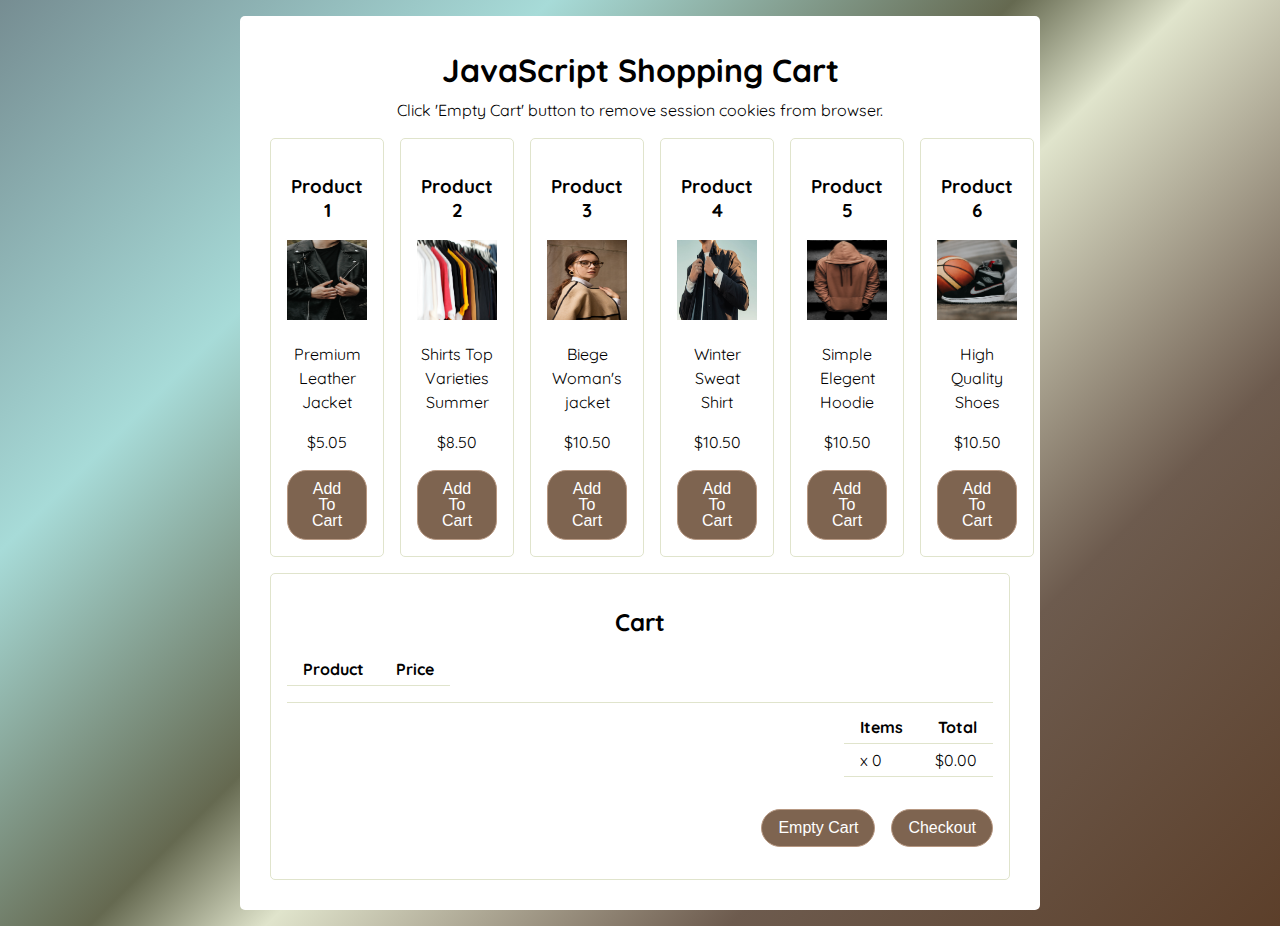
<file: 7th Smester Project/cart.html>
<!DOCTYPE html>
<html lang="en">
  <head>
    <meta charset="utf-8">
    <meta name="viewport" content="width=device-width, initial-scale=1">
    <meta name="author" content="CodeHim">
    <title>Shopping Cart Example</title>
    
    <!-- Style CSS -->
    <link rel="stylesheet" href="cart.css">
  
  </head>
  <body>
      
 <main>
     <!-- Start DEMO HTML (Use the following code into your project)-->
    <div class="container"> 
   <h1>JavaScript Shopping Cart</h1>
   <p>Click 'Empty Cart' button to remove session cookies from browser.</p>
   <div id="alerts"></div>
<div class="productcont">
        <div class="product">
            <h3 class="productname">Product 1</h3>
            <img src="images/one.jpg" alt="Jacket" height="80px" width="80px">
            <p>Premium Leather Jacket</p>
            <p class="price">$5.05</p>
            <button class="addtocart">Add To Cart</button>
        </div><br>
        <div class="product">
            <h3 class="productname">Product 2</h3>
            <img src="images/four.jpg" alt="Top" height="80px" width="80px">
            <p>Shirts Top Varieties Summer</p>
            <p class="price">$8.50</p>
            <button class="addtocart">Add To Cart</button>
        </div>
        <div class="product">
            <h3 class="productname">Product 3</h3>
            <img src="images/Five.jpg" alt="Jacket" height="80px" width="80px">
            <p>Biege Woman's jacket</p>
            <p class="price">$10.50</p>
            <button class="addtocart">Add To Cart</button>
        </div>
        <div class="product">
            <h3 class="productname">Product 4</h3>
            <img src="images/Shirts.jpg" alt="Shirt" height="80px" width="80px">
            <p>Winter Sweat Shirt</p>
            <p class="price">$10.50</p>
            <button class="addtocart">Add To Cart</button>
        </div>
        <div class="product">
            <h3 class="productname">Product 5</h3>
            <img src="images/Hoodie.jpg" alt="Hoodie" height="80px" width="80px">
            <p>Simple Elegent Hoodie</p>
            <p class="price">$10.50</p>
            <button class="addtocart">Add To Cart</button>
        </div>
        <div class="product">
            <h3 class="productname">Product 6</h3>
            <img src="images/Shoes1.jpg" alt="Shoes" height="80px" width="80px">
            <p>High Quality Shoes</p>
            <p class="price">$10.50</p>
            <button class="addtocart">Add To Cart</button>
        </div>
        </div>
        <div class="cart-container">
          <h2>Cart</h2>
          <table>
            <thead>
              <tr>
              <th><strong>Product</strong></th>
              <th><strong>Price</strong></th>
            </tr>
            </thead>
            <tbody id="carttable">
            </tbody>
          </table>
          <hr>
          <table id="carttotals">
            <tr>
              <td><strong>Items</strong></td>
              <td><strong>Total</strong></td>
            </tr>
            <tr>
              <td>x <span id="itemsquantity">0</span></td>
             
              <td>$<span id="total">0</span></td>
            </tr></table>

            
          <div class="cart-buttons">  
            <button id="emptycart">Empty Cart</button>
            <a href="creatNew.html"><button id="checkout" href="" >Checkout</button></a>
          </div>
        </div>
</div>
<!-- partial -->

     <!-- END EDMO HTML (Happy Coding!)-->
 </main>
 
        <script  src="cart.js"></script> 
  </body>
</html>
</file>
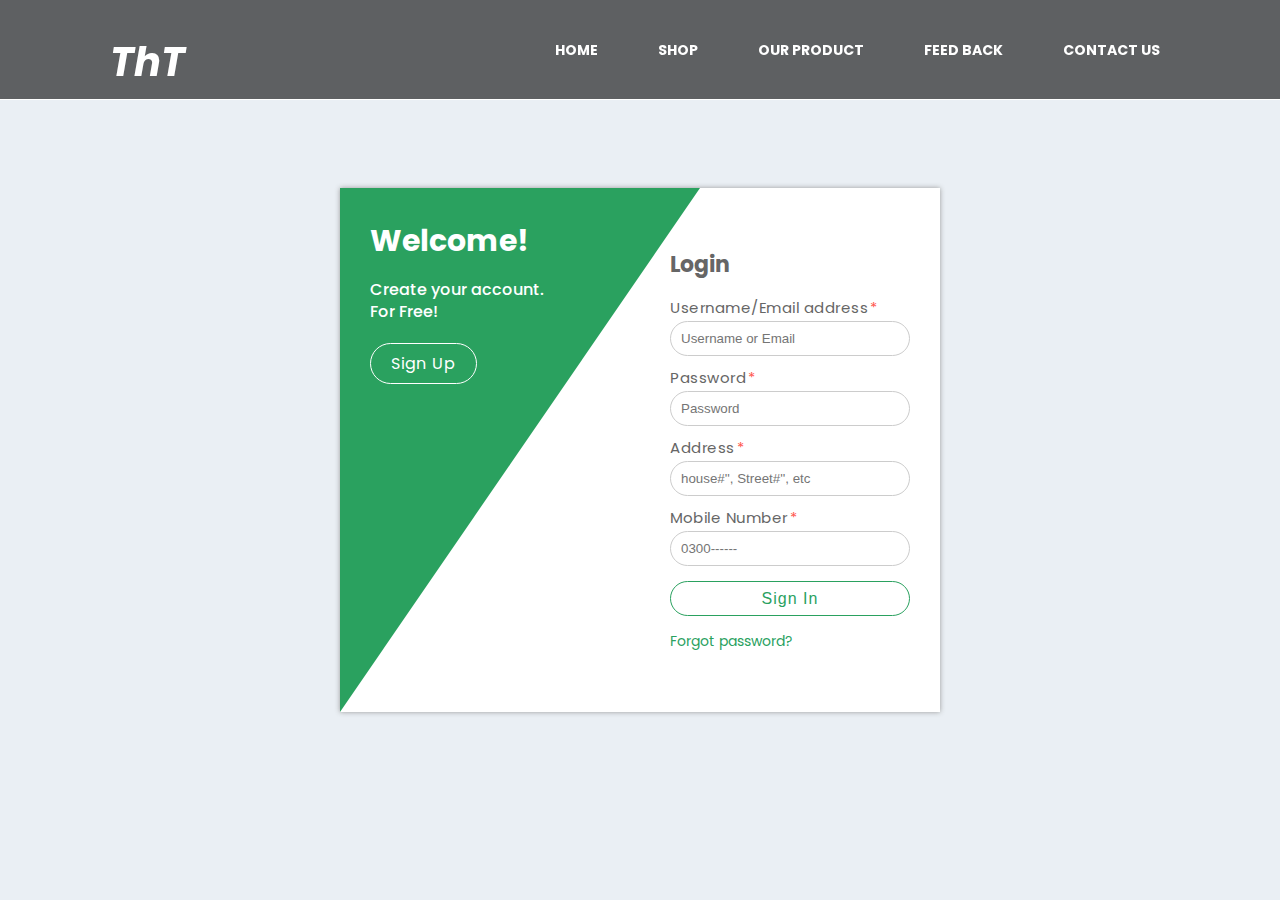
<file: 7th Smester Project/creatNew.html>
<!DOCTYPE html>
<html lang="en">

<head>
    <meta charset="UTF-8">
    <meta http-equiv="X-UA-Compatible" content="IE=edge">
    <meta name="viewport" content="width=device-width, initial-scale=1.0">
    <title>Sign In Form</title>
    <link rel="stylesheet" href="Creatnew.css">
</head>

<body>
  <div>
    <nav>
            <div class="logo"><summary> ThT </summary></div>
            <ul>
                <li><a href="./index.html">Home</a></li>
                <li><a href="#">Shop</a></li>
                <li><a href="#">Our Product</a></li>
                <li><a href="#">Feed back</a></li>
                <li><a href="./Contact Us.html">Contact Us</a></li>
            </ul>            
    </nav>
</div>
    <div class="wrapper login">
        <div class="container">
            <div class="col-left">
                <div class="login-text">
                    <h2>Welcome!</h2>
                    <p>Create your account.<br>For Free!</p> <a href="./New Account.html" class="btn">Sign Up</a>
                </div>
            </div>
            <div class="col-right">
                <div class="login-form">
                    <h2>Login</h2>
                    <form action="">
                        <p> <label>Username/Email address<span>*</span></label> <input type="text" placeholder="Username or Email" required> </p>
                        <p> <label>Password<span>*</span></label> <input type="password" placeholder="Password" required> </p>
                        <p> <label>Address<span>*</span></label> <input type="text" placeholder="house#'', Street#'', etc" required> </p>
                        <p> <label>Mobile Number<span>*</span></label> <input type="number" placeholder="0300------" required> </p>
                        <p> <input type="submit" value="Sign In"> </p>
                        <p> <a href="">Forgot password?</a> </p>
                    </form>
                </div>
            </div>
        </div>
    </div>
</body>

</html>
</file>
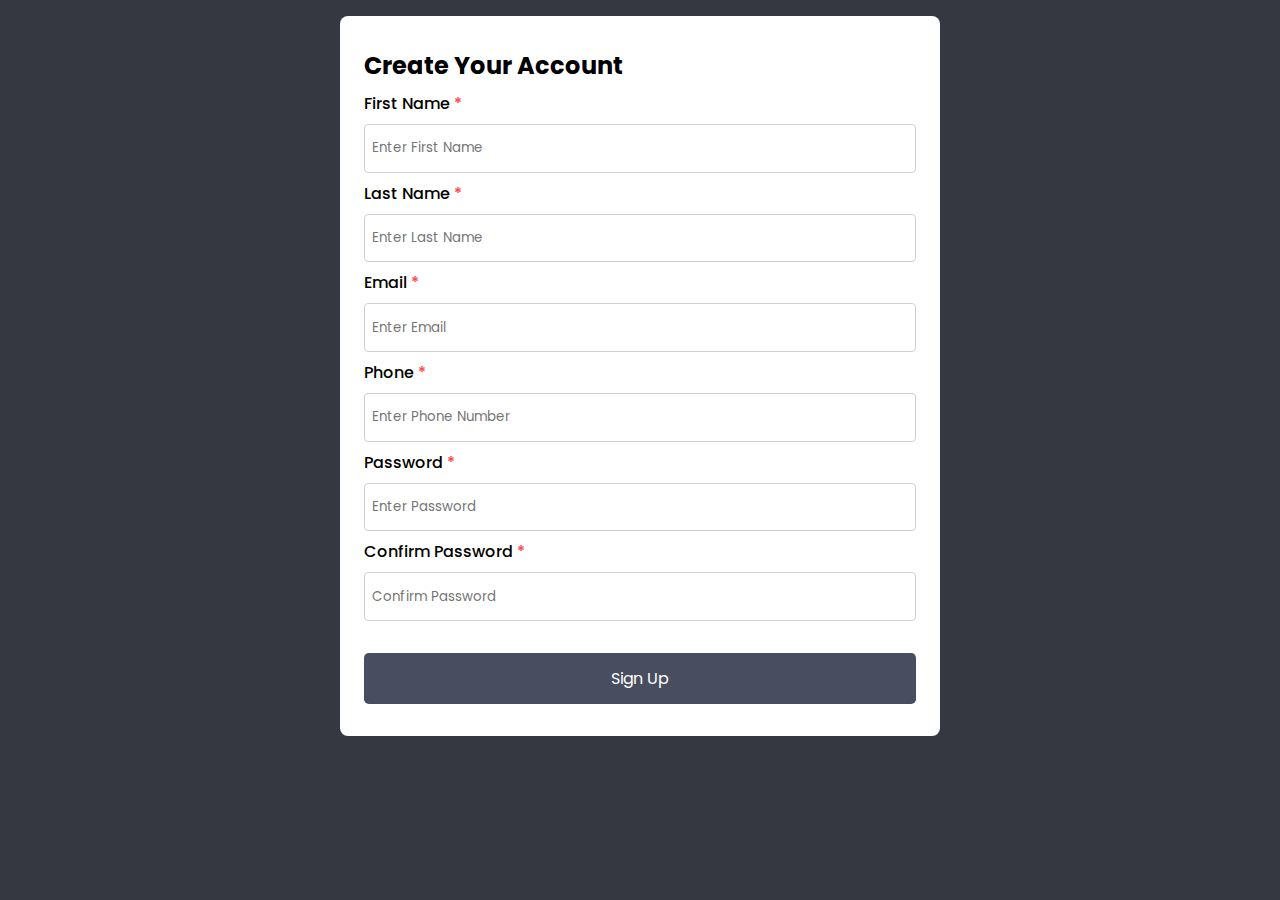
<file: 7th Smester Project/New Account.html>
<html>
  <head>
    <title>Form Validation</title>
    <meta name="viewport" content="width=device-width, initial-scale=1" />
    <!-- Google Fonts -->
    <link
      href="https://fonts.googleapis.com/css2?family=Poppins:wght@400;500;600&display=swap"
      rel="stylesheet"
    />
    <!-- Stylesheet -->
    <link rel="stylesheet" href="New Account.css" />
  </head>
  <body>
   
    
    <div class="container">
      <form autocomplete="off">
        <h4>Create Your Account</h4>
        <div class="input-section">
          <label>First Name <span class="required-color">*</span></label>
          <input
            type="text"
            placeholder="Enter First Name"
            id="first-name-input"
            required
          />
          <span id="first-name-error" class="hide required-color error-message"
            >Invalid Input</span
          >
          <span id="empty-first-name" class="hide required-color error-message"
            >First Name Cannot Be Empty</span
          >
        </div>
        <div class="input-section">
          <label>Last Name <span class="required-color">*</span></label>
          <input
            type="text "
            placeholder="Enter Last Name"
            id="last-name-input"
            required
          />
          <span id="last-name-error" class="hide required-color error-message"
            >Invalid Input</span
          >
          <span id="empty-last-name" class="hide required-color error-message">
            Last Name Cannot Be Empty
          </span>
        </div>

        <div class="input-section">
          <label>Email <span class="required-color">*</span></label>
          <input type="email" placeholder="Enter Email" id="email" required />
          <span id="email-error" class="hide required-color error-message"
            >Invalid Email</span
          >
          <span id="empty-email" class="hide required-color error-message"
            >Email Cannot Be Empty</span
          >
        </div>

        <div class="input-section">
          <label>Phone <span class="required-color">*</span></label>
          <input
            type="text"
            placeholder="Enter Phone Number"
            id="phone"
            required
          />
          <span id="phone-error" class="hide required-color error-message"
            >Phone Number Should Have 10 Digits</span
          >
          <span id="empty-phone" class="hide required-color error-message">
            Phone cannot be empty
          </span>
        </div>

        <div class="input-section">
          <label>Password <span class="required-color">*</span></label>
          <input
            type="password"
            placeholder="Enter Password"
            id="password"
            required
          />
          <span id="password-error" class="hide required-color error-message">
            Passwords Should Have Letter, Special symbols, Numbers And Length >=
            8
          </span>
          <span id="empty-password" class="hide required-color error-message">
            Password Cannot Be Empty
          </span>
        </div>

        <div class="input-section">
          <label>Confirm Password <span class="required-color">*</span></label>
          <input
            type="password"
            id="verify-password"
            placeholder="Confirm Password"
            required
          />
          <span
            id="verify-password-error"
            class="hide required-color error-message"
            >Should Be Same As Previous Password</span
          >
          <span
            id="empty-verify-password"
            class="hide required-color error-message"
            >Password Cannot Be Empty</span
          >
        </div>
        <button id="submit-button">Sign Up</button>
      </form>
    </div>
    <!-- Script -->
    <script src="New Account.js"></script>
  </body>
</html>
</file>
<file: 7th Smester Project/cart.css>
@import url('https://fonts.googleapis.com/css?family=Quicksand:400,700');
*, ::before, ::after { box-sizing: border-box; }
body{
  font-family:'Quicksand', sans-serif;
  text-align:center;
  line-height:1.5em;
/*   background:#E0E4CC; */
 background: #70898e;
background: -moz-linear-gradient(-45deg, #b5e1ea 0%, #5d8280 25%, #707557 46%, #e0e4cc 54%, #deab83 75%, #f0a975 100%);
background: -webkit-linear-gradient(-45deg, #87a7ad 0%,#a4cac8 25%,#e0e4cc 46%,#e0e4cc 54%,#a3846d 75%,#d3966a 100%);
background: linear-gradient(135deg, #768d92 0%,#a7dbd8 25%,#656950 46%,#e0e4cc 54%,#6d5b4e 75%,#5c3f2a 100%);
filter: progid:DXImageTransform.Microsoft.gradient( startColorstr='#69d2e7', endColorstr='#fa6900',GradientType=1 );
}
hr {
  border:none;
  background:#E0E4CC;
  height:1px;
/*   width:60%;
  display:block;
  margin-left:0; */
}
h1{
    margin: 12px;
}
.container {
  max-width: 800px; 
  margin: 1em auto; 
  background:#FFF; 
  padding:30px;
  border-radius:5px;
}
.productcont {
  display: flex; 
}
.product {
  padding:1em; 
  border:1px solid #E0E4CC; 
  margin-right:1em; 
  border-radius:5px;
}
.cart-container {
  border:1px solid #E0E4CC;
  border-radius:5px;
  margin-top:1em;
  padding:1em;
}
button, input[type="submit"] { 
    border:1px solid #b79882; 
    color:#fff; 
    background: #7e6450; 
    padding:0.6em 1em;
    font-size:1em; 
    line-height:1; 
    border-radius: 1.2em;
    transition: color 0.2s ease-in-out, background 0.2s ease-in-out, border-color 0.2s ease-in-out;
}
button:hover, button:focus, button:active, input[type="submit"]:hover, input[type="submit"]:focus, input[type="submit"]:active {
    background: #A7DBD8;
    border-color:#69D2E7;
    color:#000;
    cursor: pointer;
}
table {
  margin-bottom:1em;
  border-collapse:collapse;
}
table td, table th {
  text-align:left;
  padding:0.25em 1em;
  border-bottom:1px solid #E0E4CC;
}
#carttotals {
  margin-right:0;
  margin-left:auto;
}
.cart-buttons {
  width:auto;
  margin-right:0;
  margin-left:auto;
  display:flex;
  justify-content:flex-end;
  padding:1em 0;
}
#emptycart {
  margin-right:1em;
}
table td:nth-last-child(1) {
  text-align:right;
}
.message {
  border-width: 1px 0px;
  border-style:solid;
  border-color:#A7DBD8;
  color:#679996;
  padding:0.5em 0;
  margin:1em 0;
}
</file>
<file: 7th Smester Project/Creatnew.css>
@import url('https://fonts.googleapis.com/css2?family=Poppins&display=swap');
* {
    box-sizing: border-box;
}

body {
    margin: 0;
    font-family: poppins, Arial, Helvetica, sans-serif;
    font-size: 16px;
    font-weight: 400;
    color: #666666;
    background: #eaeff4;
}

.wrapper {
    margin: 0 auto;
    width: 100%;
    max-width: 1140px;
    min-height: 100vh;
    display: flex;
    align-items: center;
    justify-content: center;
    flex-direction: column;
}

.container {
    position: relative;
    width: 100%;
    max-width: 600px;
    height: auto;
    display: flex;
    background: #ffffff;
    box-shadow: 0 0 5px #999999;
}

.login .col-left,
.login .col-right {
    padding: 30px;
    display: flex;
}

.login .col-left {
    width: 60%;
    clip-path: polygon(0 0, 0% 100%, 100% 0);
    background: #2aa15f;
}

.login .col-right {
    padding: 60px 30px;
    width: 50%;
    margin-left: -10%;
}

@media(max-width: 575px) {
    .login .container {
        flex-direction: column;
        box-shadow: none;
    }
    .login .col-left,
    .login .col-right {
        width: 100%;
        margin: 0;
        clip-path: none;
    }
    .login .col-right {
        padding: 30px;
    }
}

.login .login-text {
    position: relative;
    width: 100%;
    color: #ffffff;
}

.login .login-text h2 {
    margin: 0 0 15px 0;
    font-size: 30px;
    font-weight: 700;
}

.login .login-text p {
    margin: 0 0 20px 0;
    font-size: 16px;
    font-weight: 500;
    line-height: 22px;
}

.login .login-text .btn {
    display: inline-block;
    font-family: poppins;
    padding: 7px 20px;
    font-size: 16px;
    letter-spacing: 1px;
    text-decoration: none;
    border-radius: 30px;
    color: #ffffff;
    outline: none;
    border: 1px solid #ffffff;
    box-shadow: inset 0 0 0 0 #ffffff;
    transition: .3s;
}

.login .login-text .btn:hover {
    color: #2aa15f;
    box-shadow: inset 150px 0 0 0 #ffffff;
}

.login .login-form {
    position: relative;
    width: 100%;
}

.login .login-form h2 {
    margin: 0 0 15px 0;
    font-size: 22px;
    font-weight: 700;
}

.login .login-form p {
    margin: 0 0 10px 0;
    text-align: left;
    color: #666666;
    font-size: 15px;
}

.login .login-form p:last-child {
    margin: 0;
    padding-top: 3px;
}

.login .login-form p a {
    color: #2aa15f;
    font-size: 14px;
    text-decoration: none;
}

.login .login-form label {
    display: block;
    width: 100%;
    margin-bottom: 2px;
    letter-spacing: .5px;
}

.login .login-form p:last-child label {
    width: 60%;
    float: left;
}

.login .login-form label span {
    color: #ff574e;
    padding-left: 2px;
}

.login .login-form input {
    display: block;
    width: 100%;
    height: 35px;
    padding: 0 10px;
    outline: none;
    border: 1px solid #cccccc;
    border-radius: 30px;
}

.login .login-form input:focus {
    border-color: #ff574e;
}

.login .login-form button,
.login .login-form input[type=submit] {
    display: inline-block;
    width: 100%;
    margin-top: 5px;
    color: #2aa15f;
    font-size: 16px;
    letter-spacing: 1px;
    cursor: pointer;
    background: transparent;
    border: 1px solid #2aa15f;
    border-radius: 30px;
    box-shadow: inset 0 0 0 0 #2aa15f;
    transition: .3s;
}

.login .login-form button:hover,
.login .login-form input[type=submit]:hover {
    color: #ffffff;
    box-shadow: inset 250px 0 0 0 #2aa15f;
}







nav{
    position: fixed;
    top: 0;
    left: 0;
    width: 100%;
    height: 100px;
    padding: 10px 90px;
    box-sizing: border-box;
    background: rgba(0, 0, 0, 0.6);
    border-bottom: 1px solid #fff;
    z-index: 1000;
}
nav .logo{
    padding: 22px 20px;
    height: 80px;
    float: left;
    font-size: 40px;
    font-weight: bold;
    color: #fff;
    font-style: italic;


}
nav ul{
    list-style: none;
    float: right;
    margin: 0;
    padding: 0;
    display: flex;

}
nav ul li a{
    line-height: 80px;
    color: #fff;
    padding: 12px 30px;
    text-decoration: none;
    font-size: 14px;
    font-weight: bold;
    text-transform: uppercase;
}
nav ul li a:hover{
    background: rgba(0, 0, 0, 7);
    border-radius: 6px;
}
</file>
<file: 7th Smester Project/New Account.css>
* {
    padding: 0;
    margin: 0;
    box-sizing: border-box;
    font-family: "Poppins", sans-serif;
  }
  body{
    background-color: #353841;
  }

  .container {
    width: 90vw;
    max-width: 600px;
    padding: 2em 1.5em;
    background-color: #ffffff;
    margin: 1em auto;
    border-radius: 0.5em;
  }
  h4 {
    font-size: 1.5em;
  }
  .input-section {
    margin: 0.5em 0;
  }
  label,
  .error-message {
    display: block;
    font-size: 1em;
  }
  label {
    margin-bottom: 0.5em;
    font-weight: 500;
  }
  .error-message {
    margin-top: 0.2em;
  }
  input,
  button {
    display: block;
    outline: none;
    width: 100%;
    padding: 0.5em;
    border-radius: 0.3em;
  }
  input {
    padding: 1em 0.5em;
    border: 1.5px solid #d0d0d0;
  }
  button {
    font-size: 1em;
    background-color: #484e60;
    border: none;
    color: #ffffff;
    padding: 0.8em 0;
    margin-top: 2em;
  }
  .required-color {
    color: #ff4747;
  }
  .error {
    border-color: #ff4747;
  }
  .valid {
    border-color: #37a137;
  }
  .hide {
    display: none;
  }
  @media only screen and (max-width: 450px) {
    .container {
      font-size: 14px;
    }
  }
</file>
